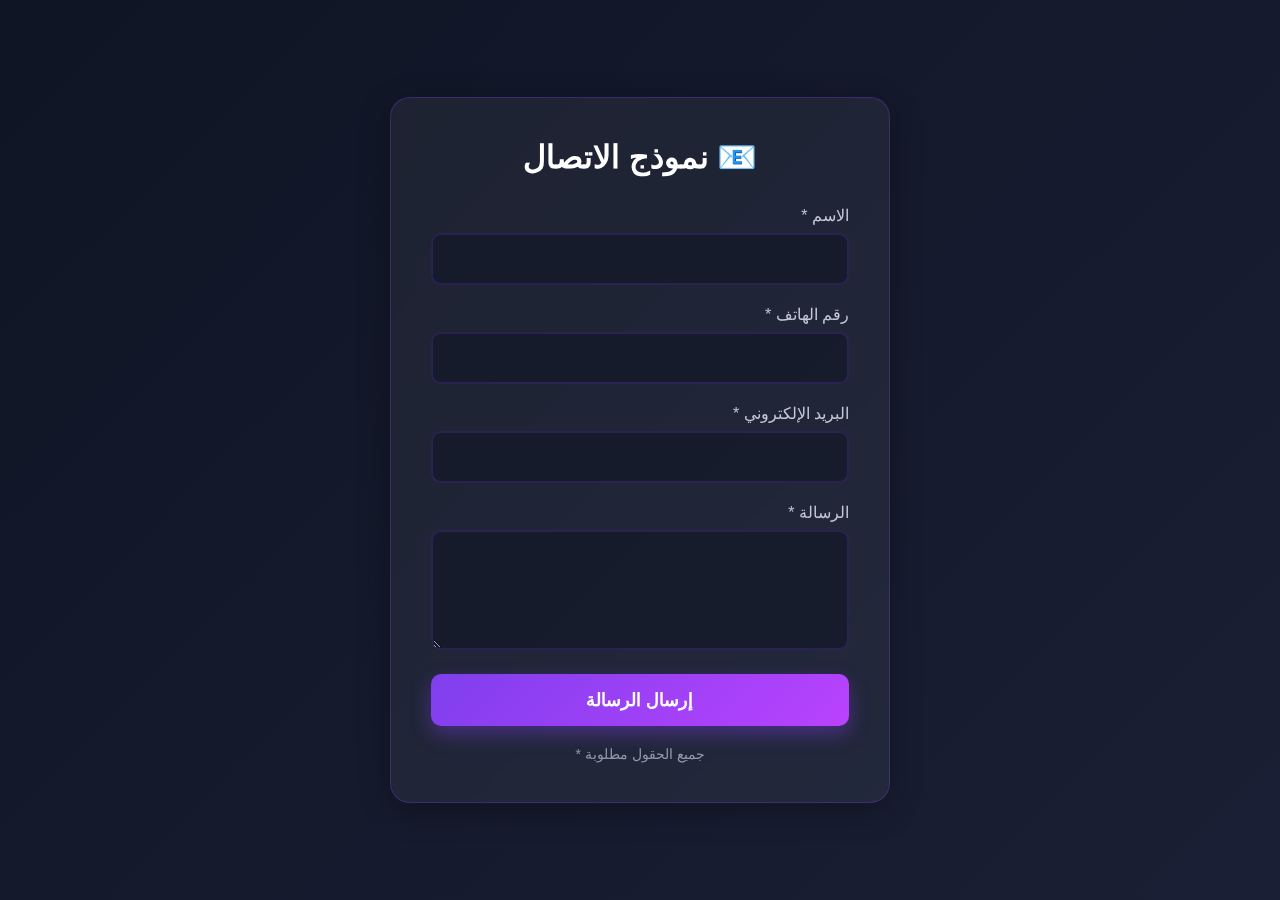
<file: test-form.html>
<!DOCTYPE html>
<html lang="ar" dir="rtl">
<head>
    <meta charset="UTF-8">
    <title>اختبار نموذج الاتصال - Nova Tech</title>
    <style>
        * {
            margin: 0;
            padding: 0;
            box-sizing: border-box;
        }
        
        body {
            font-family: 'Segoe UI', Tahoma, Geneva, Verdana, sans-serif;
            background: linear-gradient(135deg, #0f1524, #1a1f35);
            min-height: 100vh;
            display: flex;
            align-items: center;
            justify-content: center;
            padding: 20px;
        }
        
        .container {
            background: rgba(255, 255, 255, 0.05);
            backdrop-filter: blur(10px);
            padding: 40px;
            border-radius: 20px;
            border: 1px solid rgba(127, 63, 237, 0.3);
            max-width: 500px;
            width: 100%;
            box-shadow: 0 8px 32px rgba(0, 0, 0, 0.3);
        }
        
        h1 {
            color: #fff;
            text-align: center;
            margin-bottom: 30px;
            font-size: 2rem;
        }
        
        .form-group {
            margin-bottom: 20px;
        }
        
        label {
            display: block;
            color: #c3c7d9;
            margin-bottom: 8px;
            font-weight: 500;
        }
        
        input, textarea {
            width: 100%;
            padding: 15px;
            background: rgba(15, 21, 36, 0.6);
            border: 2px solid rgba(127, 63, 237, 0.2);
            border-radius: 10px;
            color: #fff;
            font-size: 16px;
            transition: all 0.3s ease;
        }
        
        input:focus, textarea:focus {
            outline: none;
            border-color: #7f3fed;
            box-shadow: 0 0 0 3px rgba(127, 63, 237, 0.2);
        }
        
        textarea {
            min-height: 120px;
            resize: vertical;
            font-family: inherit;
        }
        
        button {
            width: 100%;
            padding: 15px;
            background: linear-gradient(135deg, #7f3fed, #ba42ff);
            color: white;
            border: none;
            border-radius: 10px;
            font-size: 18px;
            font-weight: 700;
            cursor: pointer;
            transition: all 0.3s ease;
            box-shadow: 0 8px 20px rgba(127, 63, 237, 0.4);
        }
        
        button:hover {
            transform: translateY(-3px);
            box-shadow: 0 12px 30px rgba(127, 63, 237, 0.6);
        }
        
        button:active {
            transform: translateY(-1px);
        }
        
        .error {
            color: #ff4444;
            font-size: 14px;
            margin-top: 5px;
            display: none;
        }
        
        .success-message {
            background: linear-gradient(135deg, rgba(76, 175, 80, 0.95), rgba(67, 160, 71, 0.95));
            color: white;
            padding: 20px;
            border-radius: 10px;
            text-align: center;
            margin-bottom: 20px;
            display: none;
        }
        
        .note {
            color: #c3c7d9;
            font-size: 14px;
            text-align: center;
            margin-top: 20px;
            opacity: 0.7;
        }
    </style>
</head>
<body>
    <div class="container">
        <h1>📧 نموذج الاتصال</h1>
        
        <div class="success-message" id="successMsg">
            ✅ تم إرسال رسالتك بنجاح! سنتواصل معك قريباً
        </div>
        
        <form action="contactme.php" method="POST" id="contactForm">
            <div class="form-group">
                <label for="name">الاسم *</label>
                <input type="text" id="name" name="name" required minlength="2" maxlength="100">
                <span class="error" id="nameError">الاسم يجب أن يكون حرفين على الأقل</span>
            </div>
            
            <div class="form-group">
                <label for="phone">رقم الهاتف *</label>
                <input type="tel" id="phone" name="phone" required pattern="[0-9+\-\s\(\)]+" minlength="10">
                <span class="error" id="phoneError">رقم الهاتف غير صحيح</span>
            </div>
            
            <div class="form-group">
                <label for="email">البريد الإلكتروني *</label>
                <input type="email" id="email" name="email" required>
                <span class="error" id="emailError">البريد الإلكتروني غير صحيح</span>
            </div>
            
            <div class="form-group">
                <label for="message">الرسالة *</label>
                <textarea id="message" name="message" required minlength="10" maxlength="1000"></textarea>
                <span class="error" id="messageError">الرسالة يجب أن تكون 10 أحرف على الأقل</span>
            </div>
            
            <button type="submit">إرسال الرسالة</button>
            
            <p class="note">
                جميع الحقول مطلوبة *
            </p>
        </form>
    </div>

    <script>
        const form = document.getElementById('contactForm');
        const nameInput = document.getElementById('name');
        const phoneInput = document.getElementById('phone');
        const emailInput = document.getElementById('email');
        const messageInput = document.getElementById('message');
        
        // التحقق عند الإرسال
        form.addEventListener('submit', function(e) {
            let isValid = true;
            
            // مسح الأخطاء السابقة
            document.querySelectorAll('.error').forEach(el => el.style.display = 'none');
            
            // التحقق من الاسم
            if (nameInput.value.trim().length < 2) {
                document.getElementById('nameError').style.display = 'block';
                isValid = false;
            }
            
            // التحقق من الهاتف
            const phoneRegex = /^[\+]?[(]?[0-9]{3}[)]?[-\s\.]?[0-9]{3}[-\s\.]?[0-9]{4,6}$/;
            if (!phoneRegex.test(phoneInput.value.replace(/\s/g, ''))) {
                document.getElementById('phoneError').style.display = 'block';
                isValid = false;
            }
            
            // التحقق من البريد
            const emailRegex = /^[^\s@]+@[^\s@]+\.[^\s@]+$/;
            if (!emailRegex.test(emailInput.value)) {
                document.getElementById('emailError').style.display = 'block';
                isValid = false;
            }
            
            // التحقق من الرسالة
            if (messageInput.value.trim().length < 10) {
                document.getElementById('messageError').style.display = 'block';
                isValid = false;
            }
            
            if (!isValid) {
                e.preventDefault();
                return false;
            }
            
            // إذا كل شي صح، السماح بالإرسال
            return true;
        });
        
        // التحقق الفوري
        nameInput.addEventListener('blur', function() {
            if (this.value.trim().length >= 2) {
                document.getElementById('nameError').style.display = 'none';
            }
        });
        
        phoneInput.addEventListener('blur', function() {
            const phoneRegex = /^[\+]?[(]?[0-9]{3}[)]?[-\s\.]?[0-9]{3}[-\s\.]?[0-9]{4,6}$/;
            if (phoneRegex.test(this.value.replace(/\s/g, ''))) {
                document.getElementById('phoneError').style.display = 'none';
            }
        });
        
        emailInput.addEventListener('blur', function() {
            const emailRegex = /^[^\s@]+@[^\s@]+\.[^\s@]+$/;
            if (emailRegex.test(this.value)) {
                document.getElementById('emailError').style.display = 'none';
            }
        });
        
        messageInput.addEventListener('blur', function() {
            if (this.value.trim().length >= 10) {
                document.getElementById('messageError').style.display = 'none';
            }
        });
        
        // عرض رسالة النجاح إذا كان في URL
        const urlParams = new URLSearchParams(window.location.search);
        if (urlParams.get('success') === '1') {
            document.getElementById('successMsg').style.display = 'block';
            form.reset();
        }
    </script>
</body>
</html>
</file>
